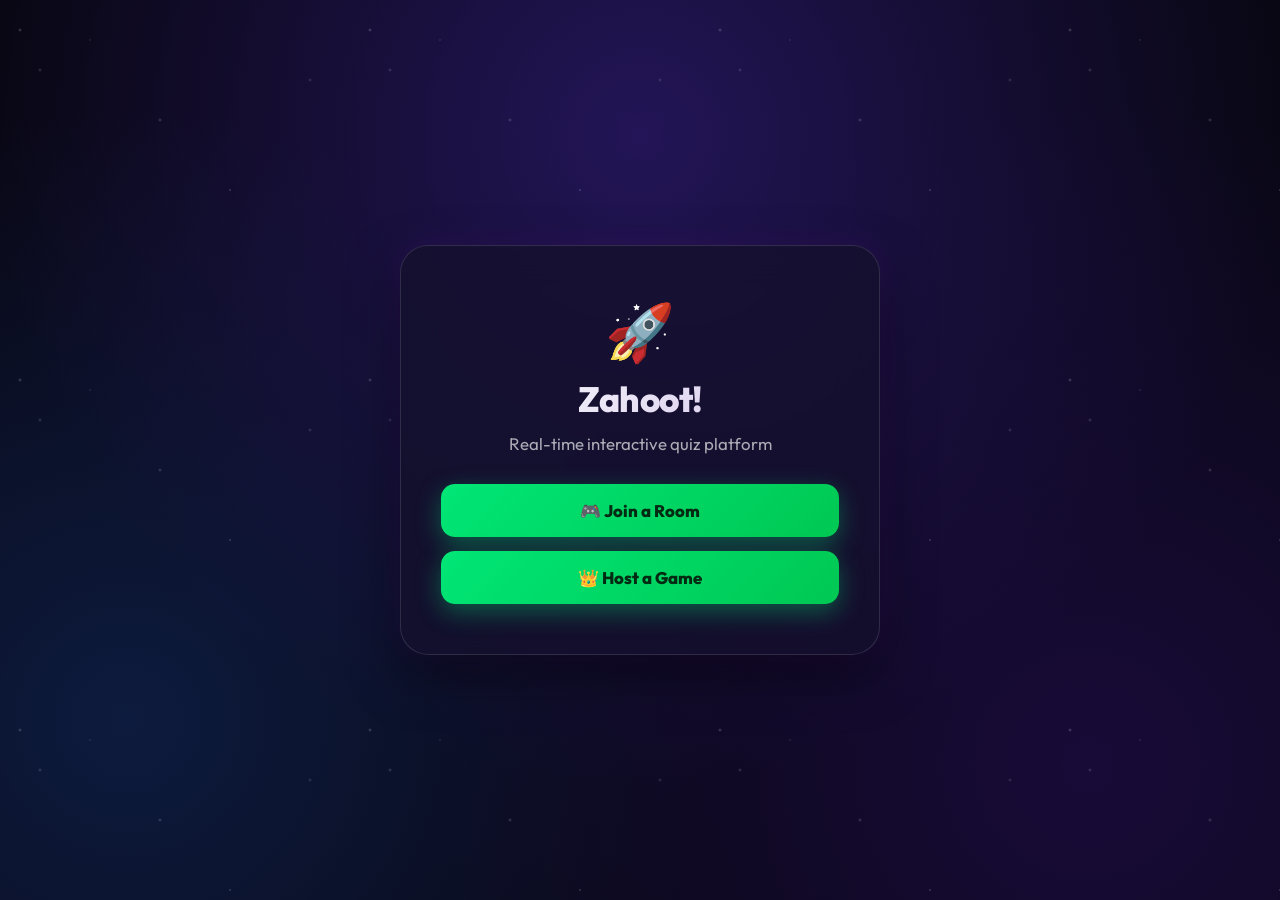
<file: backend/src/main/resources/static/index.html>
<!DOCTYPE html>
<html lang="en">
<head>
    <meta charset="UTF-8">
    <meta name="viewport" content="width=device-width, initial-scale=1.0">
    <title>Zahoot! - Live Quiz Game</title>
    <link href="css/styles.css" rel="stylesheet">
</head>
<body>
    <div class="container">
        <div style="font-size: 3.5rem; margin-bottom: 10px;">🚀</div>
        <h1>Zahoot!</h1>
        <p>Real-time interactive quiz platform</p>

        <a href="player.html" style="text-decoration: none;">
            <button class="join-btn" style="margin-bottom: 14px;">🎮 Join a Room</button>
        </a>
        <a href="host.html" style="text-decoration: none;">
            <button class="host-btn">👑 Host a Game</button>
        </a>
    </div>
</body>
</html>
</file>
<file: backend/src/main/resources/static/css/styles.css>
@import url('https://fonts.googleapis.com/css2?family=Outfit:wght@400;600;700;800&family=Inter:wght@400;500;600&display=swap');

:root {
    --bg-dark: #090714;
    --bg-card: rgba(255, 255, 255, 0.06);
    --bg-card-hover: rgba(255, 255, 255, 0.12);
    --border-card: rgba(255, 255, 255, 0.12);
    --text-primary: #ffffff;
    --text-secondary: rgba(255, 255, 255, 0.65);
    --accent-yellow: #FFD700;
    --accent-green: #00E676;
    --accent-green-dark: #00C853;
    --accent-red: #FF3366;
    --accent-purple: #8A2BE2;
    --shadow-neon-green: 0 16px 36px rgba(0, 230, 118, 0.45);
}

* {
    box-sizing: border-box;
    margin: 0;
    padding: 0;
}

body {
    font-family: 'Outfit', 'Inter', sans-serif;
    background: var(--bg-dark);
    background-image: 
        radial-gradient(circle at 50% 15%, #231557 0%, transparent 65%),
        radial-gradient(circle at 85% 85%, #180b38 0%, transparent 50%),
        radial-gradient(circle at 10% 80%, #0d1b3e 0%, transparent 45%);
    color: var(--text-primary);
    min-height: 100vh;
    display: flex;
    justify-content: center;
    align-items: center;
    overflow-x: hidden;
}

/* Background Stars overlay */
body::before {
    content: '';
    position: fixed;
    top: 0; left: 0; width: 100%; height: 100%;
    background-image: 
        radial-gradient(2px 2px at 20px 30px, #ffffff, rgba(0,0,0,0)),
        radial-gradient(2px 2px at 40px 70px, rgba(255,255,255,0.8), rgba(0,0,0,0)),
        radial-gradient(1px 1px at 90px 40px, #ffffff, rgba(0,0,0,0)),
        radial-gradient(2px 2px at 160px 120px, rgba(255,255,255,0.9), rgba(0,0,0,0)),
        radial-gradient(1.5px 1.5px at 230px 190px, #ffffff, rgba(0,0,0,0)),
        radial-gradient(2px 2px at 310px 80px, rgba(255,255,255,0.7), rgba(0,0,0,0));
    background-repeat: repeat;
    background-size: 350px 350px;
    opacity: 0.25;
    pointer-events: none;
    z-index: 0;
}

/* FLOATING TOAST NOTIFICATIONS (Top Center Cards) */
.toast-container {
    position: fixed;
    top: 24px;
    left: 50%;
    transform: translateX(-50%);
    z-index: 10000;
    display: flex;
    flex-direction: column;
    align-items: center;
    gap: 12px;
    pointer-events: none;
}

.toast-card {
    pointer-events: auto;
    display: flex;
    align-items: center;
    gap: 12px;
    background: rgba(18, 14, 40, 0.92);
    backdrop-filter: blur(16px);
    border: 1px solid rgba(255, 255, 255, 0.15);
    border-radius: 18px;
    padding: 14px 26px;
    color: white;
    font-size: 1.05rem;
    font-weight: 700;
    box-shadow: 0 12px 32px rgba(0, 0, 0, 0.6), 0 0 20px rgba(0, 230, 118, 0.2);
    animation: slideDownToast 0.4s cubic-bezier(0.34, 1.56, 0.64, 1) forwards;
    transition: all 0.3s ease;
}

@keyframes slideDownToast {
    0% { opacity: 0; transform: translateY(-24px) scale(0.9); }
    100% { opacity: 1; transform: translateY(0) scale(1); }
}

.toast-card.toast-success {
    border-color: rgba(0, 230, 118, 0.5);
    background: linear-gradient(135deg, rgba(5, 35, 20, 0.95) 0%, rgba(18, 14, 40, 0.95) 100%);
    box-shadow: 0 12px 32px rgba(0, 0, 0, 0.6), 0 0 20px rgba(0, 230, 118, 0.35);
}

.toast-card.toast-warning {
    border-color: rgba(255, 215, 0, 0.5);
    background: linear-gradient(135deg, rgba(40, 30, 5, 0.95) 0%, rgba(18, 14, 40, 0.95) 100%);
    box-shadow: 0 12px 32px rgba(0, 0, 0, 0.6), 0 0 20px rgba(255, 215, 0, 0.35);
}

.toast-card.toast-error {
    border-color: rgba(255, 51, 102, 0.5);
    background: linear-gradient(135deg, rgba(40, 10, 20, 0.95) 0%, rgba(18, 14, 40, 0.95) 100%);
    box-shadow: 0 12px 32px rgba(0, 0, 0, 0.6), 0 0 20px rgba(255, 51, 102, 0.35);
}

.toast-icon {
    font-size: 1.3rem;
}

.toast-card.hide {
    opacity: 0;
    transform: translateY(-16px) scale(0.95);
}

/* Generic Containers & Cards */
.container {
    position: relative;
    z-index: 1;
    text-align: center;
    background: rgba(20, 16, 45, 0.75);
    backdrop-filter: blur(20px);
    border: 1px solid var(--border-card);
    padding: 50px 40px;
    border-radius: 28px;
    box-shadow: 0 20px 50px rgba(0, 0, 0, 0.5), 0 0 30px rgba(138, 43, 226, 0.15);
    width: 480px;
    max-width: 92%;
}

.container h1, .container h2 {
    font-size: 2.2rem;
    font-weight: 800;
    margin-bottom: 12px;
    letter-spacing: -0.5px;
    background: linear-gradient(135deg, #ffffff 0%, #d1c4e9 100%);
    -webkit-background-clip: text;
    -webkit-text-fill-color: transparent;
}

.container p {
    color: var(--text-secondary);
    margin-bottom: 30px;
    font-size: 1.05rem;
}

/* Form Controls */
input {
    width: 100%;
    padding: 16px 20px;
    font-size: 1rem;
    font-family: inherit;
    margin-bottom: 16px;
    border-radius: 14px;
    border: 1px solid rgba(255, 255, 255, 0.15);
    background: rgba(0, 0, 0, 0.35);
    color: white;
    outline: none;
    transition: all 0.25s ease;
}

input:focus {
    border-color: #00E676;
    box-shadow: 0 0 15px rgba(0, 230, 118, 0.4);
    background: rgba(0, 0, 0, 0.5);
}

button {
    font-family: inherit;
    font-weight: 700;
    cursor: pointer;
    border: none;
    border-radius: 14px;
    padding: 16px 24px;
    font-size: 1.05rem;
    transition: all 0.25s cubic-bezier(0.34, 1.56, 0.64, 1);
}

.btn-primary, .join-btn, .host-btn {
    width: 100%;
    background: linear-gradient(135deg, #00E676 0%, #00C853 100%);
    color: #032b13;
    font-weight: 800;
    box-shadow: 0 8px 24px rgba(0, 230, 118, 0.35);
}

.btn-primary:hover, .join-btn:hover, .host-btn:hover {
    transform: translateY(-2px) scale(1.02);
    box-shadow: 0 12px 28px rgba(0, 230, 118, 0.5);
}

/* MAIN GAME LAYOUT */
.game-layout {
    position: relative;
    z-index: 1;
    display: grid;
    grid-template-columns: 300px 1fr;
    gap: 30px;
    width: 95%;
    max-width: 1200px;
    min-height: 85vh;
    margin: 20px auto;
}

@media (max-width: 900px) {
    .game-layout {
        grid-template-columns: 1fr;
    }
}

/* SIDEBAR PANEL */
.sidebar-panel {
    background: rgba(18, 14, 40, 0.85);
    backdrop-filter: blur(20px);
    border: 1px solid var(--border-card);
    border-radius: 24px;
    padding: 24px;
    display: flex;
    flex-direction: column;
    gap: 24px;
    box-shadow: 0 16px 40px rgba(0, 0, 0, 0.4);
}

/* Player Score Card */
.player-score-card {
    background: rgba(255, 255, 255, 0.05);
    border: 1px solid rgba(255, 255, 255, 0.1);
    border-radius: 20px;
    padding: 20px;
    display: flex;
    align-items: center;
    justify-content: space-between;
}

.score-badge {
    display: flex;
    align-items: center;
    gap: 12px;
}

.rocket-icon {
    font-size: 2rem;
    animation: floatRocket 3s ease-in-out infinite;
    filter: drop-shadow(0 0 10px rgba(255, 215, 0, 0.5));
}

@keyframes floatRocket {
    0%, 100% { transform: translateY(0) rotate(0deg); }
    50% { transform: translateY(-4px) rotate(5deg); }
}

.score-value {
    font-size: 2.2rem;
    font-weight: 800;
    color: var(--accent-yellow);
    text-shadow: 0 0 16px rgba(255, 215, 0, 0.5);
    letter-spacing: -0.5px;
}

.player-info-meta {
    text-align: right;
}

.player-name-display {
    font-weight: 700;
    font-size: 1.1rem;
    color: white;
}

.player-status-tag {
    font-size: 0.8rem;
    color: var(--text-secondary);
    text-transform: uppercase;
    letter-spacing: 1px;
}

/* Leaderboard */
.leaderboard-box {
    flex: 1;
    display: flex;
    flex-direction: column;
}

.leaderboard-title {
    font-size: 1.15rem;
    font-weight: 700;
    margin-bottom: 16px;
    display: flex;
    align-items: center;
    gap: 8px;
    color: #e0d4fc;
    border-bottom: 1px solid rgba(255, 255, 255, 0.1);
    padding-bottom: 10px;
}

.leaderboard-list {
    list-style: none;
    display: flex;
    flex-direction: column;
    gap: 10px;
    overflow-y: auto;
    max-height: 450px;
    padding-right: 4px;
}

.leaderboard-item {
    display: flex;
    align-items: center;
    justify-content: space-between;
    padding: 12px 16px;
    background: rgba(255, 255, 255, 0.04);
    border: 1px solid rgba(255, 255, 255, 0.07);
    border-radius: 14px;
    transition: all 0.25s ease;
}

.leaderboard-item.is-me {
    background: rgba(0, 230, 118, 0.15);
    border-color: rgba(0, 230, 118, 0.4);
    box-shadow: 0 4px 15px rgba(0, 230, 118, 0.15);
}

.leaderboard-left {
    display: flex;
    align-items: center;
    gap: 12px;
}

.rank-pill {
    width: 28px;
    height: 28px;
    border-radius: 50%;
    background: rgba(255, 255, 255, 0.1);
    font-weight: 800;
    font-size: 0.85rem;
    display: flex;
    align-items: center;
    justify-content: center;
    color: var(--text-secondary);
}

.rank-1 { background: #FFD700; color: #3d2c00; box-shadow: 0 0 10px rgba(255, 215, 0, 0.5); }
.rank-2 { background: #E0E0E0; color: #212121; }
.rank-3 { background: #CD7F32; color: #2e1600; }

.lb-player-name {
    font-weight: 600;
    font-size: 0.95rem;
}

.lb-player-score {
    font-weight: 700;
    color: var(--accent-yellow);
    font-size: 0.95rem;
}

/* CENTER PANEL */
.main-game-panel {
    background: rgba(18, 14, 40, 0.85);
    backdrop-filter: blur(20px);
    border: 1px solid var(--border-card);
    border-radius: 28px;
    padding: 36px 40px;
    display: flex;
    flex-direction: column;
    justify-content: space-between;
    box-shadow: 0 20px 50px rgba(0, 0, 0, 0.5);
}

/* Question Header Bar & Timer */
.question-top-bar {
    display: flex;
    justify-content: space-between;
    align-items: center;
    margin-bottom: 30px;
}

.category-tag {
    background: rgba(255, 255, 255, 0.08);
    border: 1px solid rgba(255, 255, 255, 0.15);
    padding: 6px 16px;
    border-radius: 20px;
    font-size: 0.85rem;
    font-weight: 600;
    color: var(--text-secondary);
    letter-spacing: 0.5px;
}

.timer-badge {
    display: flex;
    align-items: center;
    gap: 8px;
    background: rgba(255, 215, 0, 0.15);
    border: 1px solid rgba(255, 215, 0, 0.3);
    padding: 8px 18px;
    border-radius: 20px;
    font-size: 1.1rem;
    font-weight: 800;
    color: var(--accent-yellow);
}

.timer-badge.urgent {
    background: rgba(255, 51, 102, 0.2);
    border-color: rgba(255, 51, 102, 0.5);
    color: var(--accent-red);
    animation: pulseTimer 0.6s ease-in-out infinite alternate;
}

@keyframes pulseTimer {
    0% { transform: scale(1); }
    100% { transform: scale(1.08); }
}

/* Question Text Box */
.question-container {
    margin-bottom: 30px;
}

.question-title {
    font-size: 2.2rem;
    font-weight: 800;
    line-height: 1.3;
    color: #ffffff;
    letter-spacing: -0.5px;
}

/* Locked Status Banner */
.answer-status-banner {
    padding: 12px 20px;
    border-radius: 14px;
    font-weight: 700;
    text-align: center;
    margin-bottom: 20px;
    font-size: 1rem;
    display: none;
}

.answer-status-banner.locked {
    display: block;
    background: rgba(255, 215, 0, 0.15);
    border: 1px solid rgba(255, 215, 0, 0.3);
    color: var(--accent-yellow);
}

.answer-status-banner.correct {
    display: block;
    background: rgba(0, 230, 118, 0.2);
    border: 1px solid rgba(0, 230, 118, 0.5);
    color: #00E676;
}

.answer-status-banner.incorrect {
    display: block;
    background: rgba(255, 51, 102, 0.2);
    border: 1px solid rgba(255, 51, 102, 0.5);
    color: #FF3366;
}

/* 2x2 OPTIONS GRID */
.options-grid {
    display: grid;
    grid-template-columns: 1fr 1fr;
    grid-template-rows: 1fr 1fr;
    gap: 20px;
    position: relative;
}

@media (max-width: 600px) {
    .options-grid {
        grid-template-columns: 1fr;
    }
}

.option-card {
    position: relative;
    background: rgba(255, 255, 255, 0.06);
    border: 1.5px solid rgba(255, 255, 255, 0.12);
    border-radius: 20px;
    padding: 28px 24px;
    font-size: 1.3rem;
    font-weight: 700;
    color: #ffffff;
    display: flex;
    align-items: center;
    justify-content: center;
    text-align: center;
    cursor: pointer;
    user-select: none;
    transition: all 0.3s cubic-bezier(0.34, 1.56, 0.64, 1);
    min-height: 110px;
}

.option-card:hover:not(.disabled) {
    background: rgba(255, 255, 255, 0.12);
    border-color: rgba(255, 255, 255, 0.25);
    transform: translateY(-3px) scale(1.02);
}

.option-card.selected {
    background: linear-gradient(135deg, #00E676 0%, #00C853 100%) !important;
    color: #052210 !important;
    font-size: 1.5rem !important;
    font-weight: 800 !important;
    border: none !important;
    transform: perspective(800px) rotate(-3deg) scale(1.08) translateY(-6px) !important;
    box-shadow: var(--shadow-neon-green), 0 8px 20px rgba(0, 0, 0, 0.4) !important;
    z-index: 10;
}

.option-card.correct-reveal {
    background: linear-gradient(135deg, #00E676 0%, #00C853 100%) !important;
    color: #052210 !important;
    font-weight: 800 !important;
    border: 2px solid #ffffff !important;
    box-shadow: 0 0 25px rgba(0, 230, 118, 0.6) !important;
}

.option-card.incorrect-selected {
    background: linear-gradient(135deg, #FF3366 0%, #D81B60 100%) !important;
    color: white !important;
    border: none !important;
    box-shadow: 0 0 20px rgba(255, 51, 102, 0.5) !important;
}

.option-card.disabled {
    opacity: 0.6;
    cursor: not-allowed;
    pointer-events: none;
}

.room-status-bar {
    display: flex;
    justify-content: space-between;
    align-items: center;
    background: rgba(0, 0, 0, 0.3);
    padding: 10px 20px;
    border-radius: 14px;
    margin-bottom: 20px;
    font-size: 0.9rem;
    color: var(--text-secondary);
}

.room-code-tag {
    font-weight: 700;
    color: var(--accent-yellow);
    letter-spacing: 1px;
}
</file>
